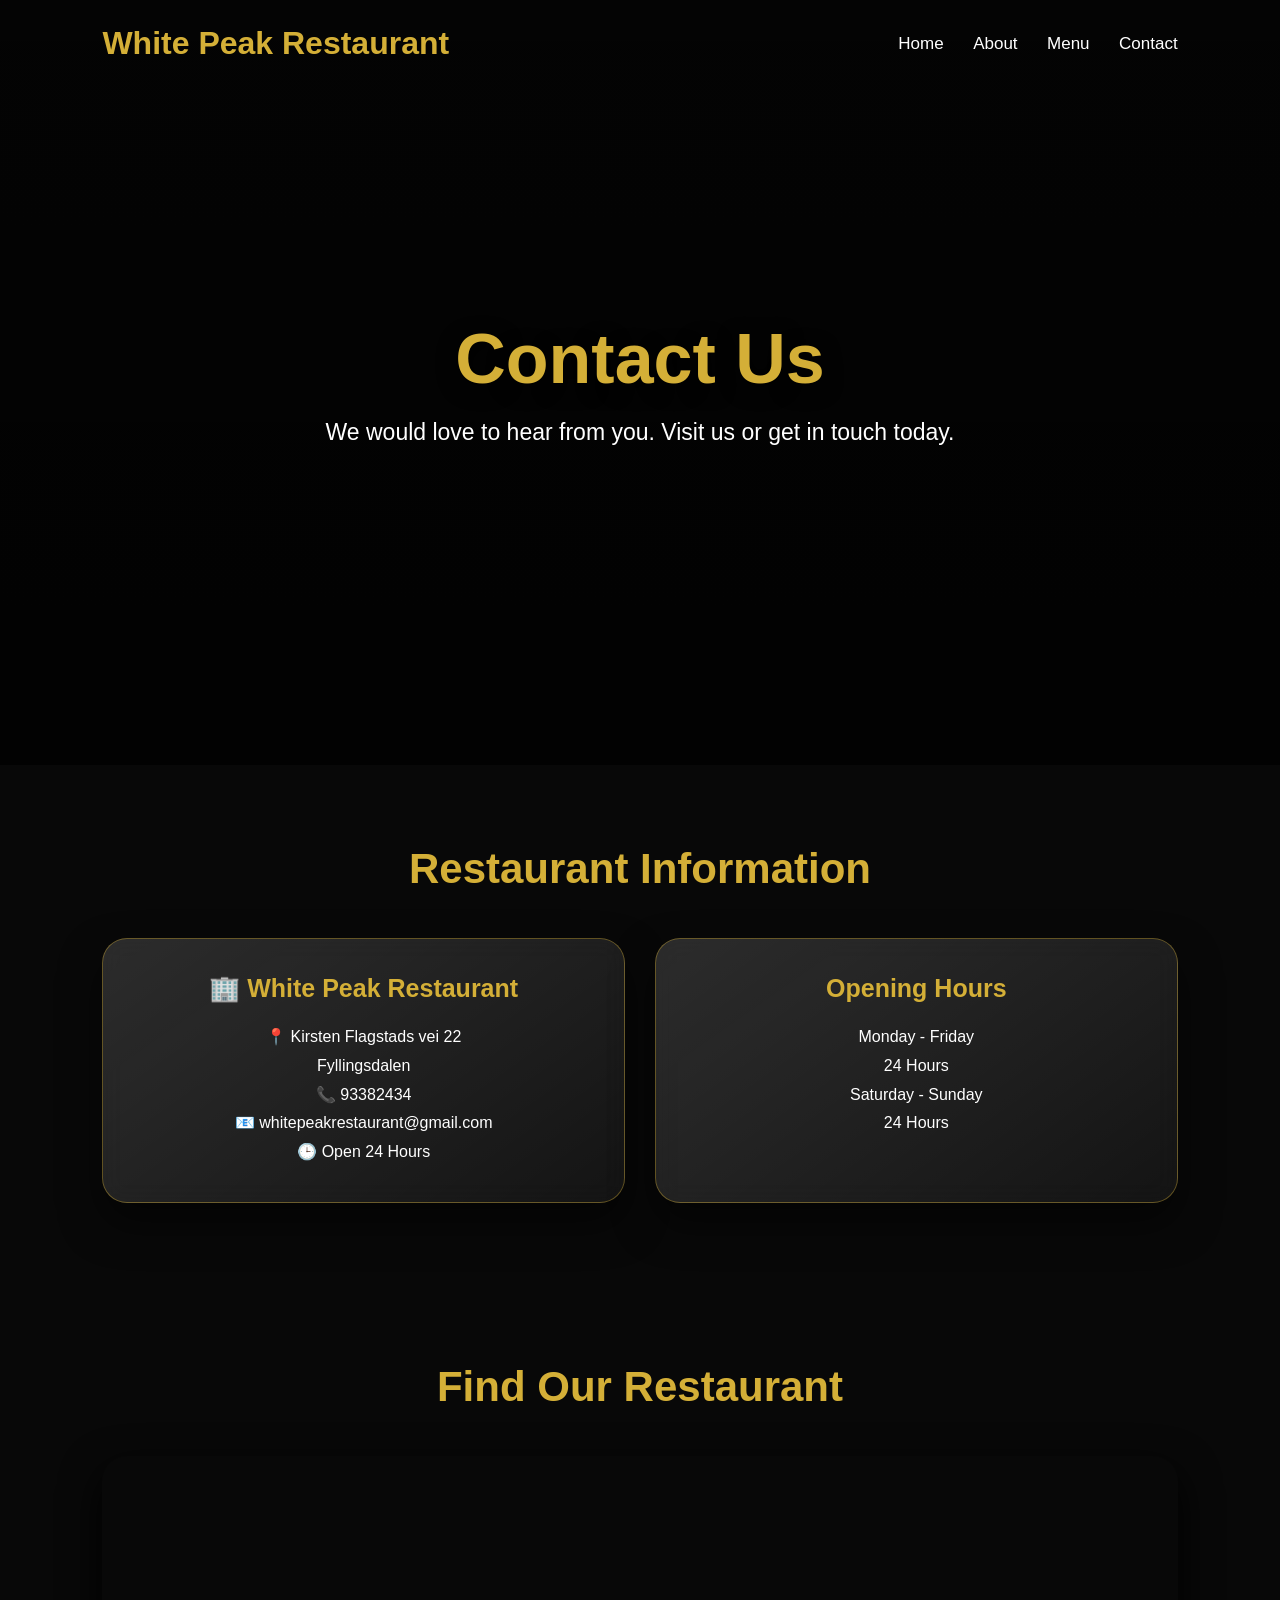
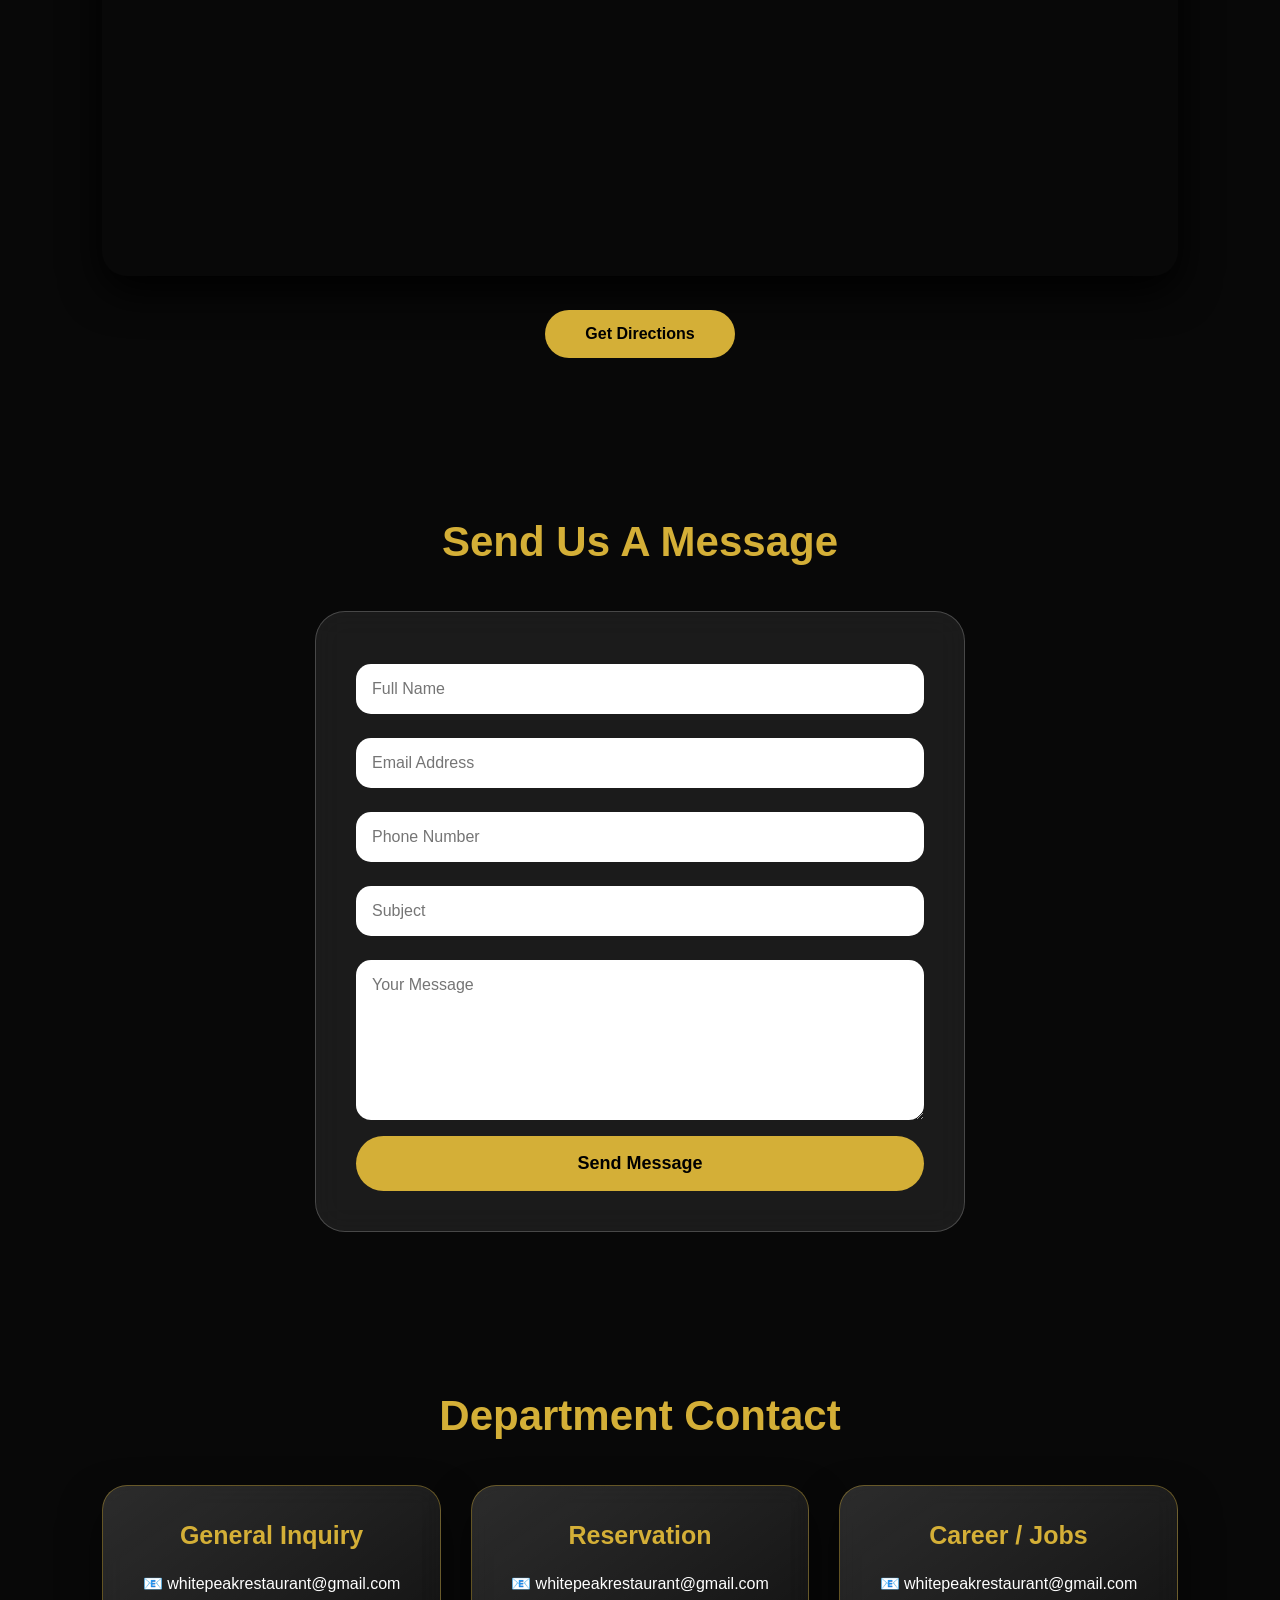
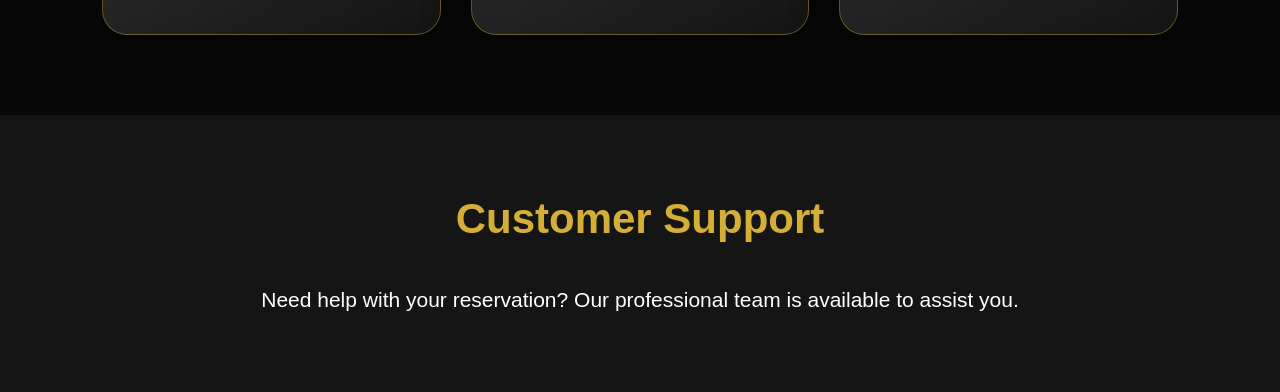
<file: contact.html>
<!DOCTYPE html>
<html lang="en">

<head>

<meta charset="UTF-8">
<meta name="viewport" content="width=device-width, initial-scale=1.0">

<title>White Peak Restaurant | Contact</title>

<link rel="stylesheet" href="contact.css">

</head>


<body>


<header>

<div class="logo">
White Peak Restaurant
</div>


<nav>

<a href="index.html">Home</a>
<a href="about.html">About</a>
<a href="menu.html">Menu</a>
<a href="contact.html">Contact</a>

</nav>

</header>




<!-- HERO SECTION -->

<section class="hero">


<div>

<h1>Contact Us</h1>

<p>
We would love to hear from you. Visit us or get in touch today.
</p>

</div>


</section>






<!-- INFORMATION -->


<section class="information">


<h2>Restaurant Information</h2>


<div class="container">



<div class="info-card">

<h3>🏢 White Peak Restaurant</h3>

<p>
📍 Kirsten Flagstads vei 22
<br>
Fyllingsdalen
</p>


<p>
📞 93382434
</p>


<p>
📧 whitepeakrestaurant@gmail.com
</p>


<p>
🕒 Open 24 Hours
</p>


</div>





<div class="info-card">


<h3>Opening Hours</h3>


<p>
Monday - Friday
<br>
24 Hours
</p>


<p>
Saturday - Sunday
<br>
24 Hours
</p>


</div>



</div>


</section>







<!-- MAP -->


<section class="location">


<h2>Find Our Restaurant</h2>


<iframe

src="https://maps.google.com/maps?q=Kirsten%20Flagstads%20vei%2022%20Fyllingsdalen&t=&z=15&ie=UTF8&iwloc=&output=embed">

</iframe>



<a href="https://www.google.com/maps/search/?api=1&query=Kirsten+Flagstads+vei+22+Fyllingsdalen">

Get Directions

</a>


</section>







<!-- CONTACT FORM -->


<section class="message">


<h2>Send Us A Message</h2>



<form action="https://formspree.io/f/xeeygoev" method="POST">



<input 
type="text"
name="Full Name"
placeholder="Full Name"
required>


<input
type="email"
name="Email"
placeholder="Email Address"
required>


<input
type="text"
name="Phone"
placeholder="Phone Number">


<input
type="text"
name="Subject"
placeholder="Subject">


<textarea
name="Message"
placeholder="Your Message"
required>
</textarea>


<button type="submit">
Send Message
</button>


</form>


</section>








<!-- DEPARTMENT -->


<section class="department">


<h2>Department Contact</h2>


<div class="container">


<div class="info-card">

<h3>General Inquiry</h3>

<p>
📧 whitepeakrestaurant@gmail.com
</p>

</div>



<div class="info-card">

<h3>Reservation</h3>

<p>
📧 whitepeakrestaurant@gmail.com
</p>

</div>




<div class="info-card">

<h3>Career / Jobs</h3>

<p>
📧 whitepeakrestaurant@gmail.com
</p>

</div>


</div>


</section>






<section class="support">


<h2>Customer Support</h2>


<p>
Need help with your reservation?
Our professional team is available to assist you.
</p>


</section>






<script src="contact.js"></script>


</body>

</html>
</file>
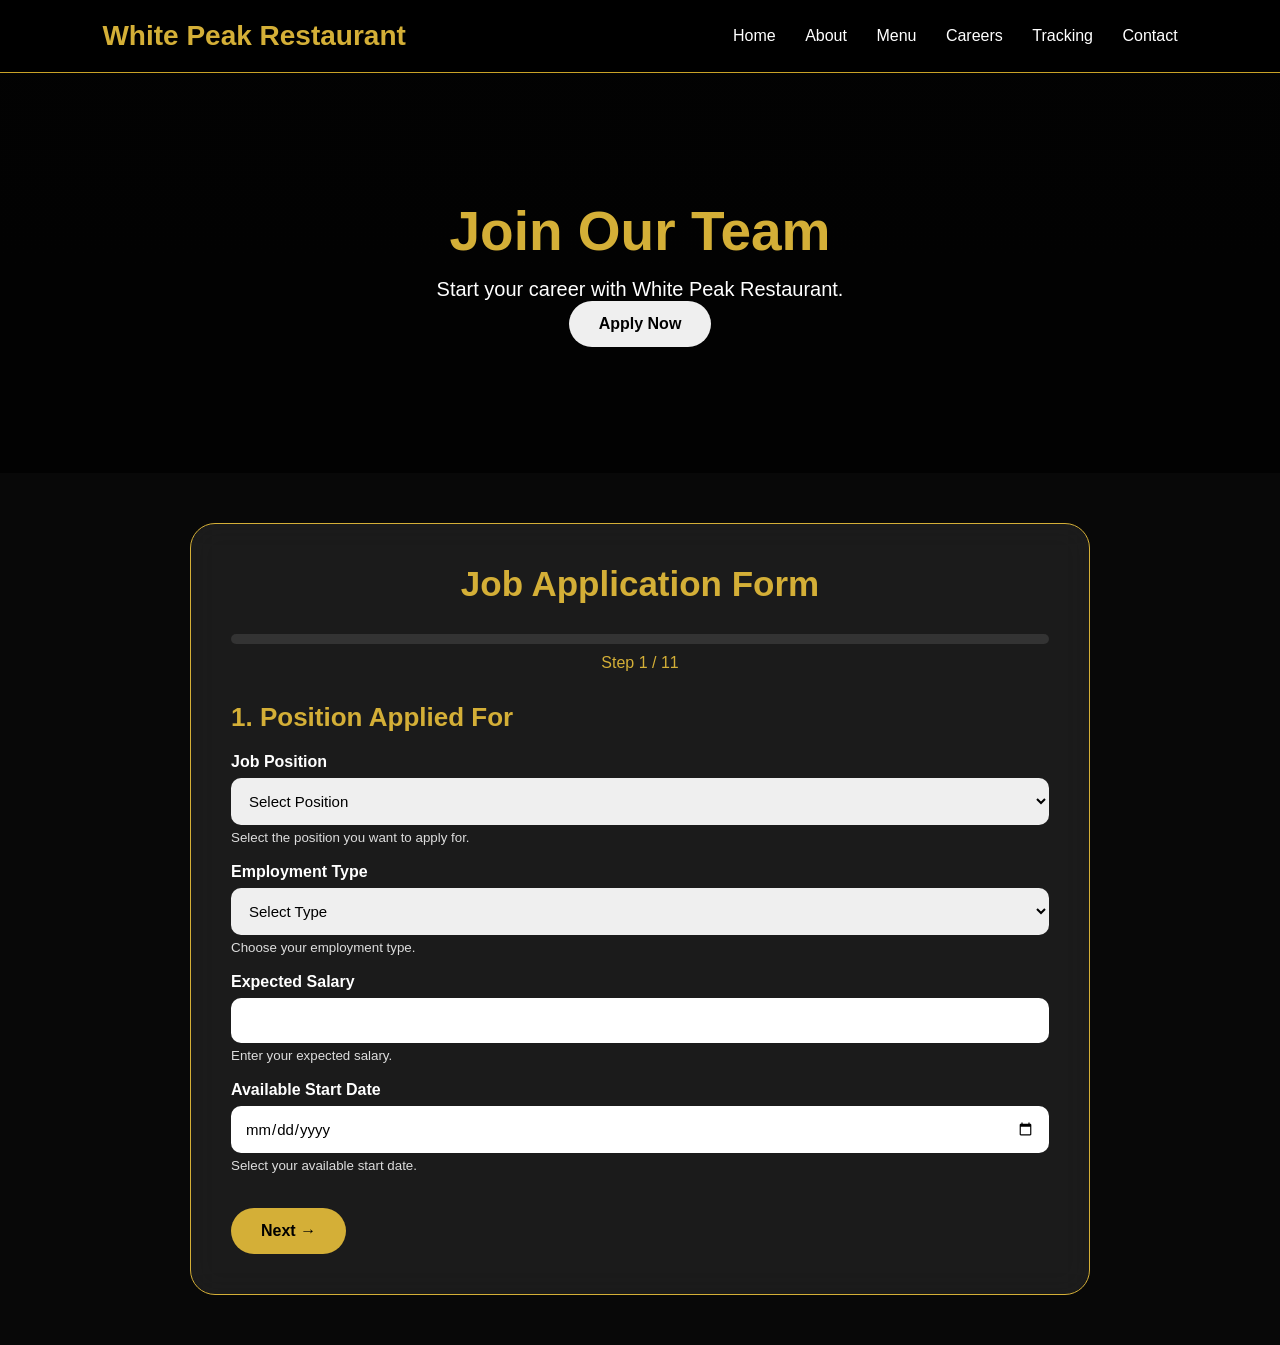
<file: jobs.html>
<!DOCTYPE html>
<html lang="en">

<head>

<meta charset="UTF-8">
<meta name="viewport" content="width=device-width, initial-scale=1.0">

<title>White Peak Restaurant Careers</title>

<link rel="stylesheet" href="jobs.css">

</head>


<body>


<header class="header">


<div class="logo">
White Peak Restaurant
</div>


<nav>

<a href="index.html">Home</a>
<a href="about.html">About</a>
<a href="menu.html">Menu</a>
<a href="jobs.html">Careers</a>
<a href="tracking.html">Tracking</a>
<a href="contact.html">Contact</a>

</nav>


</header>





<section class="job-hero">


<div class="hero-content">


<h1>
Join Our Team
</h1>


<p>
Start your career with White Peak Restaurant.
</p>


<button>
Apply Now
</button>


</div>


</section>






<section class="application">


<div class="form-card">


<h2>
Job Application Form
</h2>





<div class="progress-box">


<div class="progress-bar">

<div id="progress"></div>

</div>


<p>
Step <span id="stepNumber">1</span> / 11
</p>


</div>






<form id="jobForm"
action="https://formspree.io/f/xeeygoev"
method="POST"
enctype="multipart/form-data">





<!-- STEP 1 -->


<div class="form-step active">


<h3>
1. Position Applied For
</h3>



<label>
Job Position
</label>


<select name="job_position" required>


<option value="">
Select Position
</option>


<option>Dishwasher</option>

<option>Kitchen Helper</option>

<option>Cleaner / Sweeper</option>

<option>Busser</option>

<option>Delivery Rider</option>

<option>Waiter / Waitress</option>

<option>Order Taker</option>

<option>Cashier</option>

<option>Floor Supervisor</option>

<option>Store Keeper</option>

<option>Restaurant Manager</option>

<option>Accountant</option>

<option>Office Worker</option>


</select>


<small>
Select the position you want to apply for.
</small>





<label>
Employment Type
</label>


<select name="employment_type" required>


<option value="">
Select Type
</option>


<option>
Full-time
</option>


<option>
Part-time
</option>


<option>
Contract
</option>


</select>


<small>
Choose your employment type.
</small>





<label>
Expected Salary
</label>


<input 
type="text"
name="expected_salary"
required>


<small>
Enter your expected salary.
</small>






<label>
Available Start Date
</label>


<input
type="date"
name="start_date"
required>


<small>
Select your available start date.
</small>






<div class="buttons">


<button
type="button"
class="next-btn">

Next →

</button>


</div>


</div>






  <!-- STEP 2 -->

<div class="form-step">


<h3>
2. Personal Information
</h3>



<label>
Full Name
</label>

<input 
type="text"
name="full_name"
required>

<small>
Enter your complete name.
</small>





<label>
Father's Name
</label>

<input
type="text"
name="father_name"
required>

<small>
Enter your father's name.
</small>





<label>
Date of Birth
</label>

<input
type="date"
name="date_of_birth"
required>

<small>
Select your date of birth.
</small>





<label>
Gender
</label>

<select
name="gender"
required>

<option value="">
Select Gender
</option>

<option>
Male
</option>

<option>
Female
</option>

<option>
Other
</option>

</select>

<small>
Select your gender.
</small>





<label>
Nationality
</label>

<input
type="text"
name="nationality"
required>

<small>
Enter your nationality.
</small>





<label>
Marital Status
</label>

<select
name="marital_status"
required>

<option value="">
Select Status
</option>

<option>
Single
</option>

<option>
Married
</option>

<option>
Divorced
</option>

</select>

<small>
Select marital status.
</small>





<label>
National ID Number
</label>

<input
type="text"
name="national_id"
required>

<small>
Enter your ID number.
</small>





<label>
Phone Number
</label>

<input
type="tel"
name="phone"
required>

<small>
Enter active phone number.
</small>





<label>
Email Address
</label>

<input
type="email"
name="email"
required>

<small>
Enter active email address.
</small>





<label>
Current Address
</label>

<textarea
name="current_address"
required></textarea>

<small>
Enter your current address.
</small>





<label>
Permanent Address
</label>

<textarea
name="permanent_address"
required></textarea>

<small>
Enter your permanent address.
</small>






<div class="buttons">

<button
type="button"
class="prev-btn">

← Previous

</button>


<button
type="button"
class="next-btn">

Next →

</button>


</div>


</div>








<!-- STEP 3 -->


<div class="form-step">


<h3>
3. Emergency Contact
</h3>




<label>
Full Name
</label>

<input
type="text"
name="emergency_name">

<small>
Emergency person's full name.
</small>





<label>
Relationship
</label>

<input
type="text"
name="emergency_relationship">

<small>
Example: Father, Brother, Friend.
</small>





<label>
Phone Number
</label>

<input
type="tel"
name="emergency_phone">

<small>
Emergency contact number.
</small>





<label>
Address
</label>

<textarea
name="emergency_address"></textarea>

<small>
Emergency contact address.
</small>







<div class="buttons">

<button
type="button"
class="prev-btn">

← Previous

</button>


<button
type="button"
class="next-btn">

Next →

</button>


</div>



</div>
  <!-- STEP 4 -->


<div class="form-step">


<h3>
4. Education
</h3>




<label>
Highest Qualification
</label>


<select
name="highest_qualification"
required>


<option value="">
Select Qualification
</option>


<option>
High School
</option>


<option>
Diploma
</option>


<option>
Bachelor's Degree
</option>


<option>
Master's Degree
</option>


<option>
Other
</option>


</select>


<small>
Select your highest qualification.
</small>






<label>
School / College / University
</label>


<input
type="text"
name="institution"
required>


<small>
Enter your institute name.
</small>






<label>
Country
</label>


<input
type="text"
name="education_country"
required>


<small>
Enter education country.
</small>






<label>
Passing Year
</label>


<input
type="number"
name="passing_year"
required>


<small>
Example: 2024
</small>






<label>
Upload Education Documents
</label>


<input
type="file"
id="education_document"
name="education_document"
accept=".pdf,.jpg,.jpeg,.png">


<small>
PDF / JPG / PNG only. Maximum size 2MB.
</small>







<div class="buttons">


<button
type="button"
class="prev-btn">

← Previous

</button>



<button
type="button"
class="next-btn">

Next →

</button>


</div>



</div>
  <!-- STEP 5 -->


<div class="form-step">


<h3>
5. Work Experience
</h3>





<label>
Company Name
</label>


<input
type="text"
name="company_name">


<small>
Enter your previous company name.
</small>






<label>
Job Title
</label>


<input
type="text"
name="job_title">


<small>
Example: Waiter, Chef, Manager.
</small>






<label>
Country
</label>


<input
type="text"
name="work_country">


<small>
Enter the country where you worked.
</small>






<label>
Start Date
</label>


<input
type="date"
name="work_start_date">


<small>
Select your job start date.
</small>






<label>
End Date
</label>


<input
type="date"
name="work_end_date">


<small>
Select your job end date.
</small>






<label>
Responsibilities
</label>


<textarea
name="responsibilities"
rows="5"></textarea>


<small>
Describe your work responsibilities.
</small>






<label>
Reason for Leaving
</label>


<textarea
name="reason_for_leaving"
rows="4"></textarea>


<small>
Explain why you left your previous job.
</small>








<div class="buttons">


<button
type="button"
class="prev-btn">

← Previous

</button>




<button
type="button"
class="next-btn">

Next →

</button>



</div>


</div>
  <!-- STEP 6 -->


<div class="form-step">


<h3>
6. Skills
</h3>





<label>
English Level
</label>


<select
name="english_level"
required>


<option value="">
Select Level
</option>


<option>
Basic
</option>


<option>
Intermediate
</option>


<option>
Advanced
</option>


<option>
Fluent
</option>


</select>


<small>
Select your English level.
</small>







<label>
Other Languages
</label>


<input
type="text"
name="other_languages">


<small>
Example: Urdu, Arabic, Norwegian.
</small>







<label>
Computer Skills
</label>


<select
name="computer_skills">


<option>
Select Level
</option>


<option>
Basic
</option>


<option>
Intermediate
</option>


<option>
Advanced
</option>


</select>


<small>
Select your computer skills level.
</small>







<label>
Customer Service
</label>


<select
name="customer_service">


<option>
Select Level
</option>


<option>
Basic
</option>


<option>
Intermediate
</option>


<option>
Advanced
</option>


<option>
Expert
</option>


</select>


<small>
Customer dealing experience.
</small>







<label>
Food Safety (HACCP)
</label>


<select
name="haccp">


<option>
Select
</option>


<option>
No Knowledge
</option>


<option>
Basic Knowledge
</option>


<option>
Certified
</option>


</select>


<small>
Food safety knowledge.
</small>







<label>
Teamwork
</label>


<select
name="teamwork">


<option>
Select Level
</option>


<option>
Basic
</option>


<option>
Intermediate
</option>


<option>
Advanced
</option>


<option>
Expert
</option>


</select>


<small>
Ability to work in a team.
</small>







<label>
Communication Skills
</label>


<select
name="communication_skills">


<option>
Select Level
</option>


<option>
Basic
</option>


<option>
Intermediate
</option>


<option>
Advanced
</option>


<option>
Expert
</option>


</select>


<small>
Communication ability.
</small>








<div class="buttons">


<button
type="button"
class="prev-btn">

← Previous

</button>




<button
type="button"
class="next-btn">

Next →

</button>



</div>


</div>
  <!-- STEP 7 -->


<div class="form-step">


<h3>
7. Passport Information
</h3>






<label>
Passport Number
</label>


<input
type="text"
name="passport_number"
required>


<small>
Enter your passport number.
</small>







<label>
Expiry Date
</label>


<input
type="date"
name="passport_expiry"
required>


<small>
Select passport expiry date.
</small>







<label>
Upload Passport Document
</label>


<input
type="file"
id="passport_document"
name="passport_document"
accept=".pdf,.jpg,.jpeg,.png">


<small>
Upload passport PDF or picture. Maximum size 2MB.
</small>








<div class="buttons">


<button
type="button"
class="prev-btn">

← Previous

</button>





<button
type="button"
class="next-btn">

Next →

</button>



</div>


</div>
  <!-- STEP 8 -->


<div class="form-step">


<h3>
8. Availability
</h3>






<label>
Can work weekends?
</label>


<select
name="work_weekends"
required>


<option value="">
Select
</option>


<option>
Yes
</option>


<option>
No
</option>


</select>


<small>
Are you available on weekends?
</small>







<label>
Can work night shifts?
</label>


<select
name="night_shifts"
required>


<option value="">
Select
</option>


<option>
Yes
</option>


<option>
No
</option>


</select>


<small>
Are you comfortable with night shifts?
</small>







<label>
Can work overtime?
</label>


<select
name="overtime"
required>


<option value="">
Select
</option>


<option>
Yes
</option>


<option>
No
</option>


</select>


<small>
Are you available for extra working hours?
</small>







<label>
Can relocate?
</label>


<select
name="relocate"
required>


<option value="">
Select
</option>


<option>
Yes
</option>


<option>
No
</option>


</select>


<small>
Are you willing to move for this job?
</small>







<label>
Have a valid passport?
</label>


<select
name="valid_passport"
required>


<option value="">
Select
</option>


<option>
Yes
</option>


<option>
No
</option>


</select>


<small>
Do you have a valid passport?
</small>







<label>
Have a work permit / visa?
</label>


<select
name="work_permit"
required>


<option value="">
Select
</option>


<option>
Yes
</option>


<option>
No
</option>


</select>


<small>
Do you have a work permit or visa?
</small>








<div class="buttons">


<button
type="button"
class="prev-btn">

← Previous

</button>





<button
type="button"
class="next-btn">

Next →

</button>



</div>


</div>
  <!-- STEP 9 -->


<div class="form-step">


<h3>
9. References
</h3>






<label>
Reference Name
</label>


<input
type="text"
name="reference_name">


<small>
Enter reference person's name.
</small>







<label>
Company
</label>


<input
type="text"
name="reference_company">


<small>
Enter reference company name.
</small>







<label>
Position
</label>


<input
type="text"
name="reference_position">


<small>
Enter reference person's position.
</small>







<label>
Phone Number
</label>


<input
type="tel"
name="reference_phone">


<small>
Enter reference phone number.
</small>







<label>
Email
</label>


<input
type="email"
name="reference_email">


<small>
Enter reference email address.
</small>









<div class="buttons">


<button
type="button"
class="prev-btn">

← Previous

</button>





<button
type="button"
class="next-btn">

Next →

</button>



</div>


</div>
  <!-- STEP 10 -->


<div class="form-step">


<h3>
10. Documents Upload
</h3>






<label>
CV / Resume
</label>


<input
type="file"
id="cv_resume"
name="cv_resume"
accept=".pdf,.jpg,.jpeg,.png">


<small>
Upload your CV or Resume. PDF/JPG/PNG only. Maximum size 2MB.
</small>








<label>
Passport Size Photo
</label>


<input
type="file"
id="passport_photo"
name="passport_photo"
accept=".jpg,.jpeg,.png"
required>


<small>
Upload passport size photo. Maximum size 2MB.
</small>








<label>
Experience Certificate
</label>


<input
type="file"
id="experience_certificate"
name="experience_certificate"
accept=".pdf,.jpg,.jpeg,.png">


<small>
Upload experience certificate if available. Maximum size 2MB.
</small>









<div class="buttons">


<button
type="button"
class="prev-btn">

← Previous

</button>





<button
type="button"
class="next-btn">

Next →

</button>



</div>


</div>
  <!-- STEP 11 -->


<div class="form-step">


<h3>
11. Declaration
</h3>





<p class="declaration-text">

"I declare that all the information provided in this application is true and correct. I understand that any false information may result in rejection of my application or termination of employment."

</p>





<label class="checkbox-label">


<input
type="checkbox"
name="declaration"
required>


I agree that the information provided is correct.


</label>







<div class="buttons">


<button
type="button"
class="prev-btn">

← Previous

</button>





<button
type="submit"
class="submit-btn">

Submit Application

</button>



</div>



</div>
</form>


</div>


</section>





<script src="jobs.js"></script>


</body>

</html>
</file>
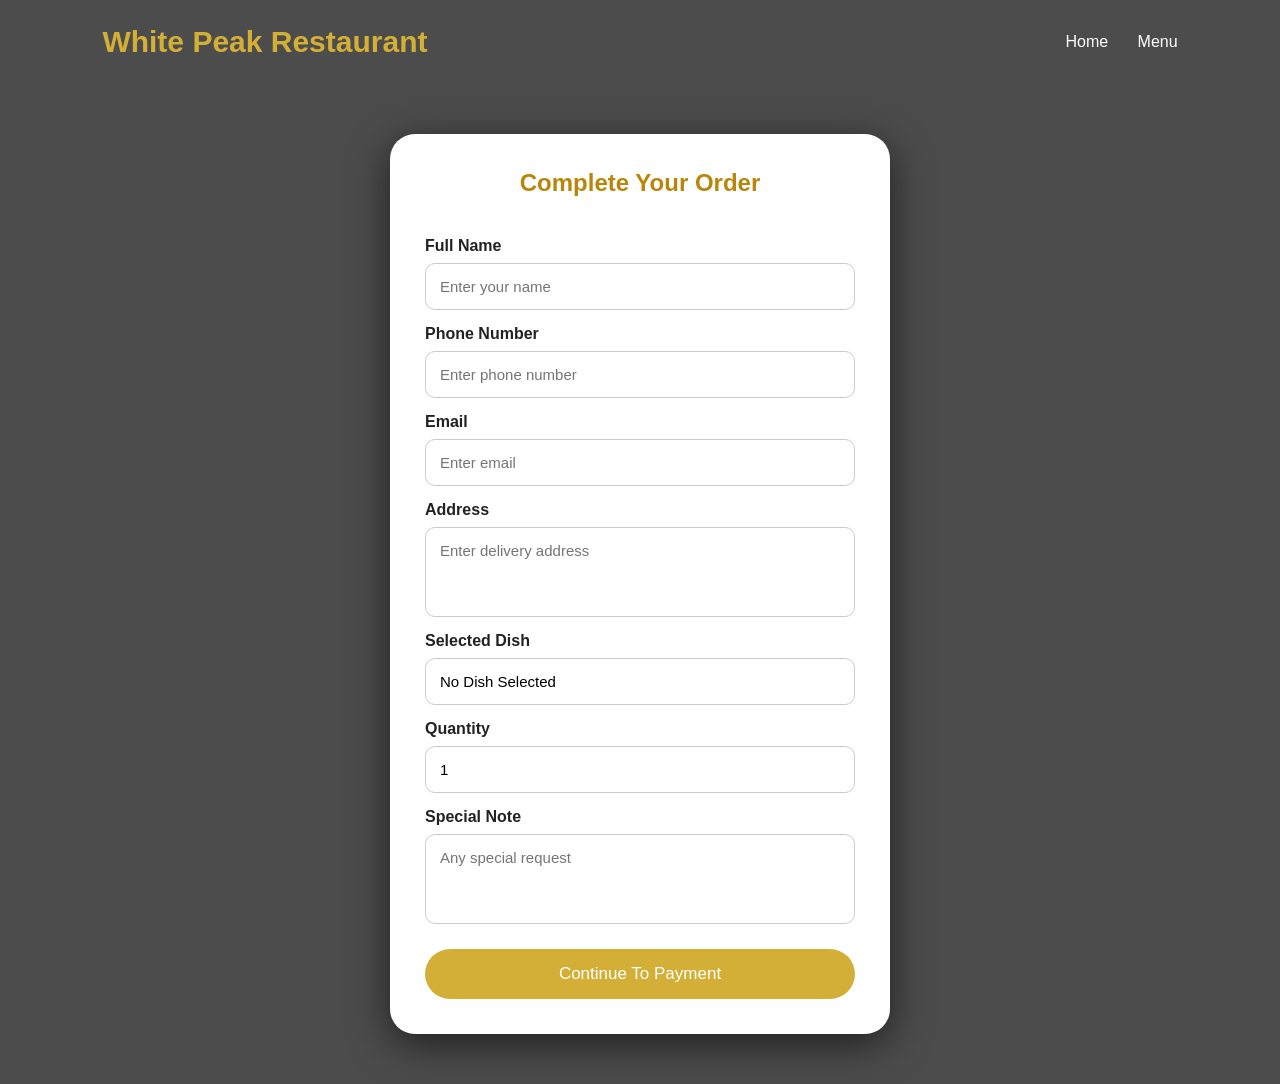
<file: order.html>
<!DOCTYPE html>
<html lang="en">

<head>

<meta charset="UTF-8">
<meta name="viewport" content="width=device-width, initial-scale=1.0">

<title>White Peak Restaurant | Order</title>

<link rel="stylesheet" href="order.css">

</head>


<body>


<header>

<div class="logo">
White Peak Restaurant
</div>


<nav>

<a href="index.html">Home</a>
<a href="menu.html">Menu</a>

</nav>

</header>





<section class="order-section">


<div class="order-box">


<h1>Complete Your Order</h1>



<form>


<label>Full Name</label>

<input type="text" placeholder="Enter your name" required>




<label>Phone Number</label>

<input type="number" placeholder="Enter phone number" required>




<label>Email</label>

<input type="email" placeholder="Enter email">




<label>Address</label>

<textarea placeholder="Enter delivery address"></textarea>




<label>Selected Dish</label>

<input type="text" id="dishName" readonly>




<label>Quantity</label>

<input type="number" value="1" min="1">




<label>Special Note</label>

<textarea placeholder="Any special request"></textarea>




<button type="button" onclick="goPayment()">

Continue To Payment

</button>



</form>


</div>


</section>




<script>


// Get Selected Dish


let dish = localStorage.getItem("selectedDish");


document.getElementById("dishName").value = dish || "No Dish Selected";




function goPayment(){


window.location.href="payment.html";


}


</script>



</body>

</html>
</file>
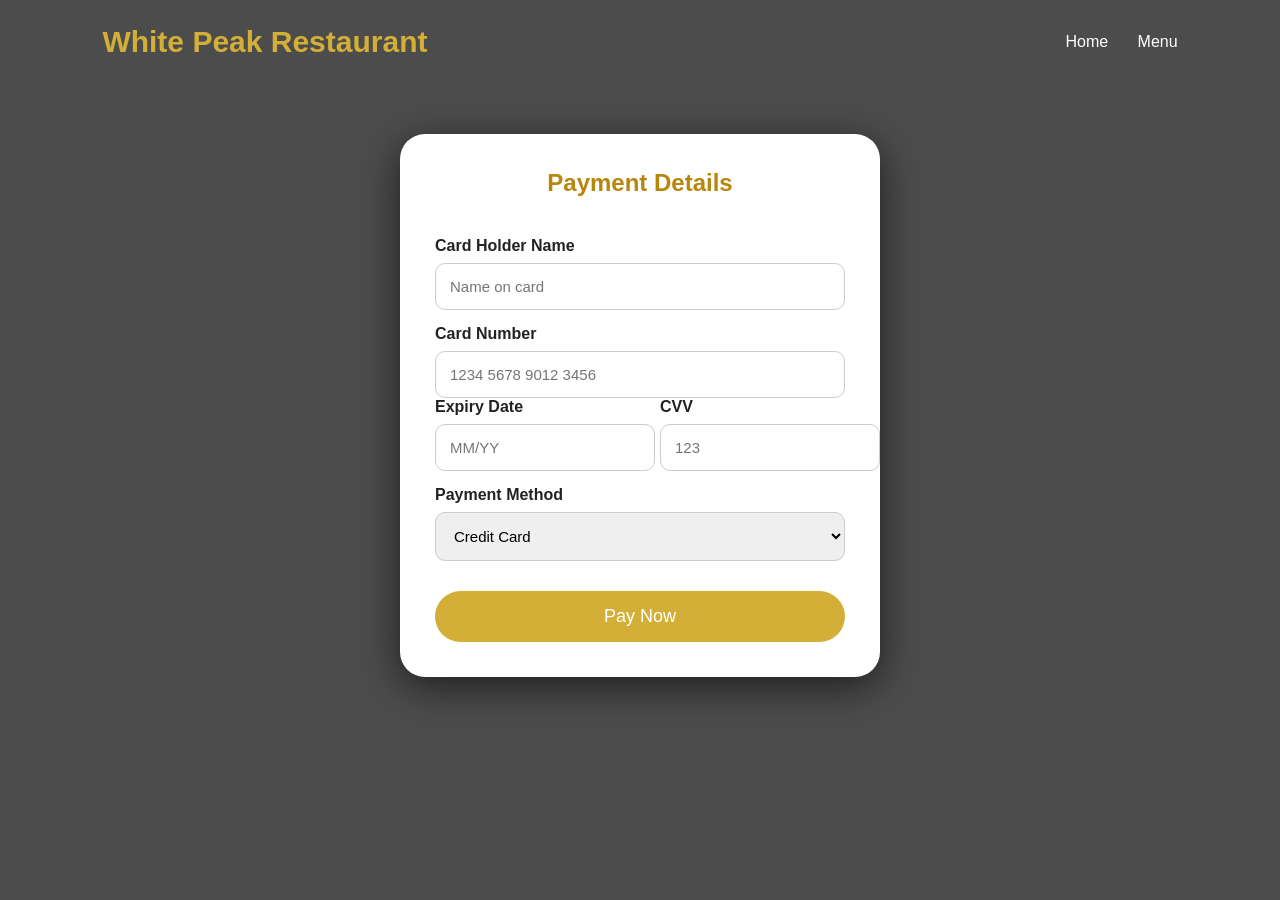
<file: payment.html>
<!DOCTYPE html>
<html lang="en">

<head>

<meta charset="UTF-8">
<meta name="viewport" content="width=device-width, initial-scale=1.0">

<title>White Peak Restaurant | Payment</title>

<link rel="stylesheet" href="payment.css">

</head>


<body>


<header>

<div class="logo">
White Peak Restaurant
</div>


<nav>

<a href="index.html">Home</a>
<a href="menu.html">Menu</a>

</nav>

</header>





<section class="payment-section">


<div class="payment-box">


<h1>Payment Details</h1>


<form>



<label>Card Holder Name</label>

<input type="text" placeholder="Name on card" required>




<label>Card Number</label>

<input type="number" placeholder="1234 5678 9012 3456" required>




<div class="row">


<div>

<label>Expiry Date</label>

<input type="text" placeholder="MM/YY">

</div>



<div>

<label>CVV</label>

<input type="number" placeholder="123">

</div>


</div>




<label>Payment Method</label>


<select>

<option>Credit Card</option>

<option>Debit Card</option>

<option>Master Card</option>

<option>Visa</option>

</select>




<button onclick="payNow()" type="button">

Pay Now

</button>



</form>


</div>


</section>




<script>


function payNow(){


alert("Payment Successful! Your order has been confirmed.");


window.location.href="success.html";


}


</script>




</body>

</html>
</file>
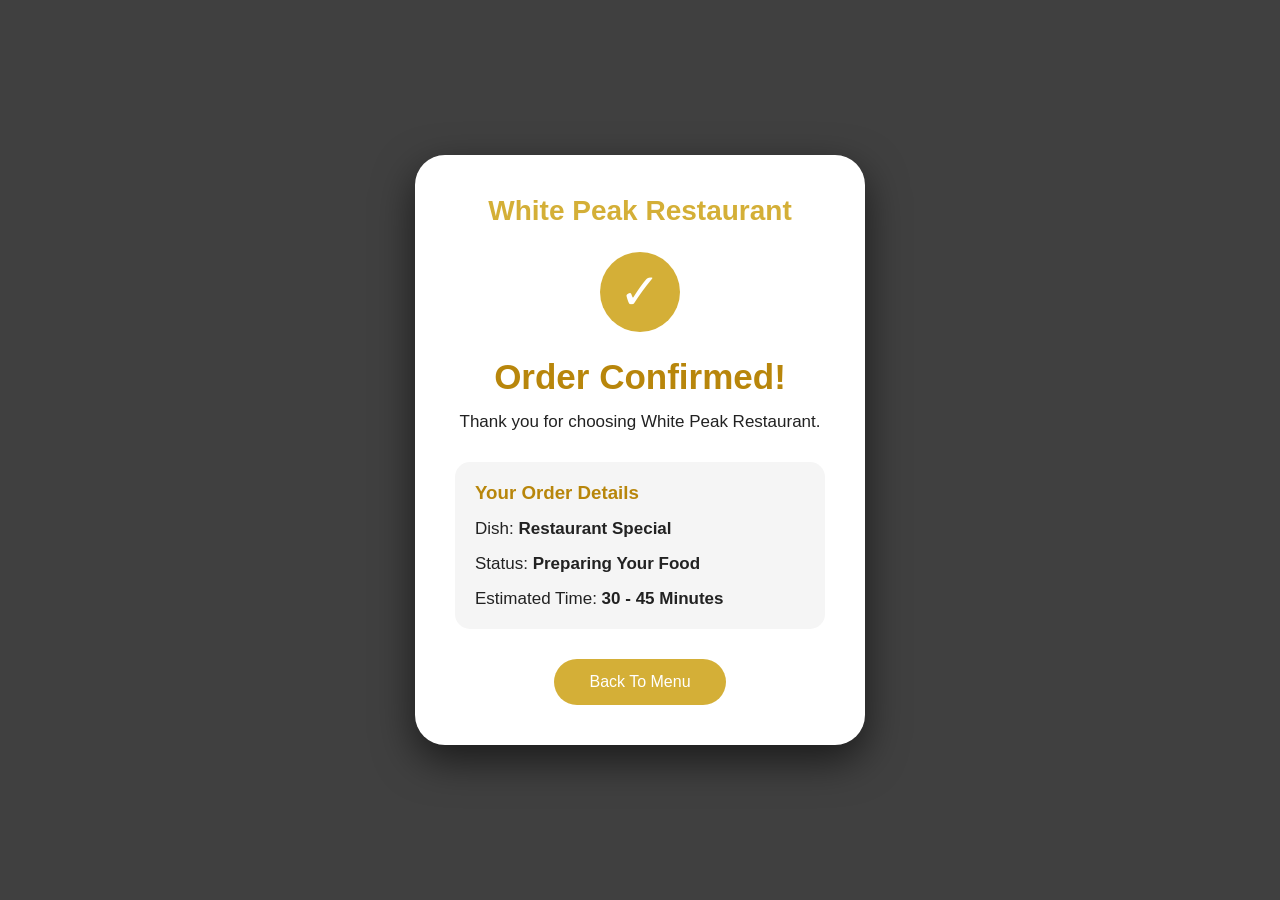
<file: success.html>
<!DOCTYPE html>
<html lang="en">

<head>

<meta charset="UTF-8">
<meta name="viewport" content="width=device-width, initial-scale=1.0">

<title>White Peak Restaurant | Order Confirmed</title>

<link rel="stylesheet" href="success.css">

</head>


<body>


<div class="success-box">


<div class="logo">
White Peak Restaurant
</div>


<div class="check">
✓
</div>


<h1>
Order Confirmed!
</h1>


<p>
Thank you for choosing White Peak Restaurant.
</p>


<div class="order-info">


<h3>Your Order Details</h3>


<p>
Dish:
<span id="dish"></span>
</p>


<p>
Status:
<span>Preparing Your Food</span>
</p>


<p>
Estimated Time:
<span>30 - 45 Minutes</span>
</p>


</div>



<a href="menu.html">
Back To Menu
</a>


</div>





<script>


let selectedDish = localStorage.getItem("selectedDish");


document.getElementById("dish").innerHTML =
selectedDish || "Restaurant Special";



</script>


</body>

</html>
</file>
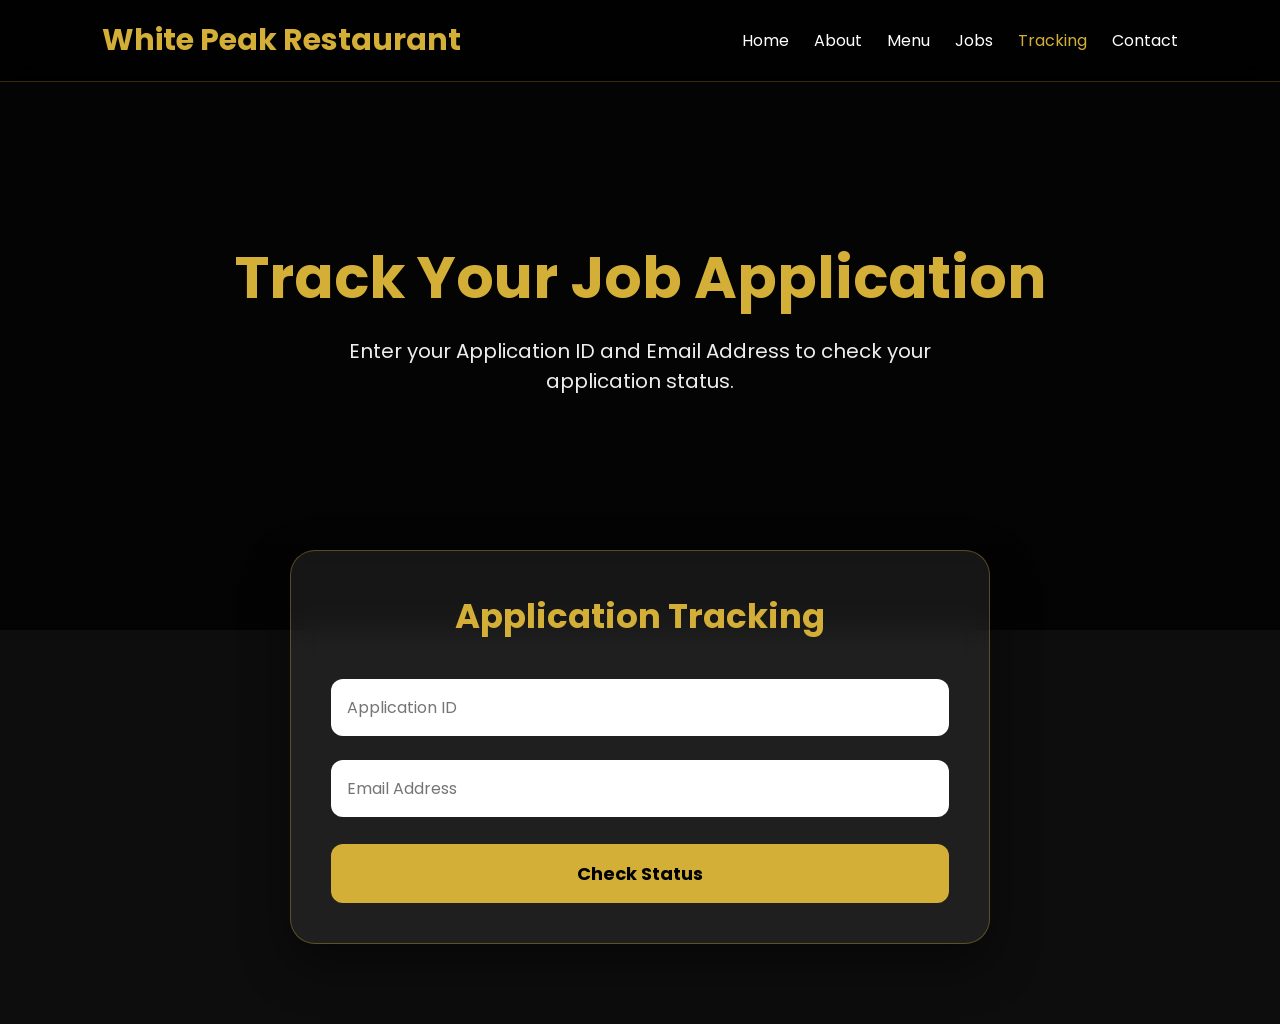
<file: tracking.html>
<!DOCTYPE html>
<html lang="en">

<head>

<meta charset="UTF-8">
<meta name="viewport" content="width=device-width, initial-scale=1.0">

<title>Application Tracking | White Peak Restaurant</title>

<link rel="stylesheet" href="tracking.css">

<link href="https://fonts.googleapis.com/css2?family=Poppins:wght@300;400;500;600;700&display=swap" rel="stylesheet">

</head>

<body>

<!-- HEADER -->

<header>

<div class="logo">
White Peak Restaurant
</div>

<nav>

<a href="index.html">Home</a>
<a href="about.html">About</a>
<a href="menu.html">Menu</a>
<a href="jobs.html">Jobs</a>
<a href="tracking.html" class="active">Tracking</a>
<a href="contact.html">Contact</a>

</nav>

</header>

<!-- HERO -->

<section class="hero">

<div class="hero-content">

<h1>Track Your Job Application</h1>

<p>
Enter your Application ID and Email Address to check your application status.
</p>

</div>

</section>

<!-- SEARCH -->

<section class="search-section">

<div class="search-card">

<h2>Application Tracking</h2>

<input
type="text"
id="applicationID"
placeholder="Application ID">

<input
type="email"
id="email"
placeholder="Email Address">

<button onclick="checkStatus()">

Check Status

</button>

</div>

</section>

<!-- RESULT -->

<section id="result" class="result">

<div class="tracking-card">

<h2 id="name"></h2>

<p>
<strong>Application ID:</strong>
<span id="appID"></span>
</p>

<p>
<strong>Email:</strong>
<span id="showEmail"></span>
</p>

<p>
<strong>Applied Position:</strong>
<span id="position"></span>
</p>

<p>
<strong>Date Applied:</strong>
<span id="date"></span>
</p>

<h3>Application Status</h3>

<div class="progress">

<div class="step">
Submitted
</div>

<div class="step">
Applied
</div>

<div class="step">
Under Review
</div>

<div class="step">
In Progress
</div>

<div class="step">
Shortlisted
</div>

<div class="step">
Interview
</div>

<div class="step">
Offer
</div>

<div class="step">
Completed
</div>

</div>

<div class="message-box">

<h3>Message From HR</h3>

<p id="adminMessage"></p>

</div>

<div class="document-box">
<div class="rejected"></div>
<h3>Documents</h3>

<a
id="documentLink"
target="_blank">

View Document

</a>

</div>

</div>

</section>

<script src="tracking.js"></script>

</body>

  </html>
</file>
<file: contact.css>
*{
margin:0;
padding:0;
box-sizing:border-box;
font-family:'Poppins',Arial,sans-serif;
}


body{

background:#080808;
color:white;

}



/* HEADER */

header{

position:absolute;
top:0;
left:0;

width:100%;

padding:25px 8%;

display:flex;
justify-content:space-between;
align-items:center;

z-index:10;

}



.logo{

font-size:32px;
font-weight:bold;
color:#d4af37;

}



nav a{

color:white;
text-decoration:none;

margin-left:25px;

font-size:17px;

transition:.3s;

}



nav a:hover{

color:#d4af37;

}






/* HERO */


.hero{

height:85vh;


background:

linear-gradient(
rgba(0,0,0,.55),
rgba(0,0,0,.8)
),

url("https://images.unsplash.com/photo-1414235077428-338989a2e8c0");


background-size:cover;

background-position:center;


display:flex;

justify-content:center;

align-items:center;

text-align:center;

}



.hero h1{

font-size:70px;

color:#d4af37;

text-shadow:0 5px 20px black;

}



.hero p{

font-size:23px;

margin-top:20px;

}





/* SECTIONS */


.information,
.location,
.message,
.department,
.support{


padding:80px 8%;

text-align:center;


}



h2{

font-size:42px;

color:#d4af37;

margin-bottom:45px;

}







/* CARDS */


.container{


display:grid;

grid-template-columns:
repeat(auto-fit,minmax(280px,1fr));


gap:30px;


}



.info-card{


background:

linear-gradient(
145deg,
rgba(255,255,255,.15),
rgba(255,255,255,.05)
);


border:1px solid rgba(212,175,55,.4);


backdrop-filter:blur(12px);


padding:35px;


border-radius:25px;


box-shadow:

0 20px 40px rgba(0,0,0,.5);


transition:.4s;


}



.info-card:hover{


transform:translateY(-12px);


border-color:#d4af37;


}




.info-card h3{


color:#d4af37;

font-size:25px;

margin-bottom:20px;


}



.info-card p{

line-height:1.8;

}







/* MAP */


.location iframe{


width:100%;

height:420px;


border:0;


border-radius:25px;


box-shadow:0 15px 40px black;


}



.location a{


display:inline-block;


margin-top:30px;


background:#d4af37;


color:black;


padding:15px 40px;


border-radius:40px;


text-decoration:none;


font-weight:bold;


transition:.3s;


}



.location a:hover{


background:white;


}







/* FORM */


.message form{


max-width:650px;

margin:auto;


background:rgba(255,255,255,.08);


padding:40px;


border-radius:30px;


backdrop-filter:blur(15px);


border:1px solid rgba(255,255,255,.2);


}



.message input,
.message textarea{


width:100%;


padding:16px;


margin:12px 0;


border:none;


border-radius:15px;


font-size:16px;


}



.message textarea{


height:160px;


}



.message button{


width:100%;


padding:17px;


border:none;


border-radius:40px;


background:#d4af37;


font-size:18px;


font-weight:bold;


cursor:pointer;


transition:.3s;


}



.message button:hover{


background:white;


transform:scale(1.04);


}







/* SUPPORT */


.support{


background:#151515;


}



.support p{


font-size:21px;


}







@media(max-width:768px){


header{


flex-direction:column;


}


nav{


margin-top:15px;


}


.hero h1{


font-size:42px;


}


h2{


font-size:32px;


}


}
</file>
<file: jobs.css>
*{
margin:0;
padding:0;
box-sizing:border-box;
font-family:Arial, sans-serif;
}


body{

background:#080808;
color:white;

}



/* HEADER */


.header{

display:flex;
justify-content:space-between;
align-items:center;
padding:20px 8%;

background:#000;

border-bottom:1px solid #c9a227;

}



.logo{

font-size:28px;
font-weight:bold;
color:#d4af37;

}



.header nav a{

color:white;
text-decoration:none;
margin-left:25px;

}



.header nav a:hover{

color:#d4af37;

}





/* HERO */


.job-hero{

height:400px;

background:

linear-gradient(
rgba(0,0,0,.7),
rgba(0,0,0,.8)
),

url("https://images.unsplash.com/photo-1517248135467-4c7edcad34c4");

background-size:cover;

background-position:center;

display:flex;

align-items:center;

justify-content:center;

text-align:center;

}



.hero-content h1{

font-size:55px;

color:#d4af37;

}



.hero-content p{

font-size:20px;

margin-top:15px;

}





/* FORM AREA */


.application{

padding:50px 20px;

}




.form-card{

max-width:900px;

margin:auto;

background:rgba(255,255,255,.08);

padding:40px;

border-radius:25px;

border:1px solid #d4af37;

backdrop-filter:blur(15px);

}




.form-card h2{

text-align:center;

font-size:35px;

color:#d4af37;

margin-bottom:30px;

}





/* PROGRESS */


.progress-box{

margin-bottom:30px;

}



.progress-bar{

height:10px;

background:#333;

border-radius:20px;

overflow:hidden;

}



#progress{

height:100%;

width:0%;

background:#22c55e;

transition:.5s;

}



.progress-box p{

text-align:center;

margin-top:10px;

color:#d4af37;

}






/* STEPS */


.form-step{

display:none;

}



.form-step.active{

display:block;

animation:slide .4s;

}



@keyframes slide{

from{

opacity:0;
transform:translateX(30px);

}

to{

opacity:1;
transform:translateX(0);

}

}






h3{

color:#d4af37;

font-size:26px;

margin-bottom:20px;

}




label{

display:block;

margin-top:18px;

margin-bottom:7px;

font-weight:bold;

}




input,
select,
textarea{


width:100%;

padding:14px;

border-radius:10px;

border:none;

outline:none;

font-size:15px;

}



textarea{

min-height:100px;

}





small{

display:block;

color:#ddd;

margin-top:5px;

}






/* BUTTONS */


.buttons{

display:flex;

justify-content:space-between;

margin-top:35px;

}



button{

padding:14px 30px;

border:none;

border-radius:30px;

cursor:pointer;

font-weight:bold;

font-size:16px;

}



.next-btn,
.submit-btn{

background:#d4af37;

color:black;

}



.prev-btn{

background:#333;

color:white;

}



button:hover{

transform:scale(1.05);

}





.declaration-text{

line-height:1.8;

margin-bottom:20px;

}




.checkbox-label{

display:flex;

gap:10px;

align-items:center;

}



.checkbox-label input{

width:auto;

}





@media(max-width:700px){


.header{

flex-direction:column;

}


.header nav{

margin-top:15px;

}



.hero-content h1{

font-size:35px;

}



.form-card{

padding:20px;

}


.buttons{

flex-direction:column;

gap:15px;

}


button{

width:100%;

}


}
</file>
<file: order.css>
*{

margin:0;
padding:0;
box-sizing:border-box;
font-family:Arial, sans-serif;

}


body{

background:

linear-gradient(
rgba(0,0,0,.7),
rgba(0,0,0,.7)
),

url("https://images.unsplash.com/photo-1517248135467-4c7edcad34c4");


background-size:cover;
background-position:center;

min-height:100vh;

color:white;

}




/* HEADER */


header{

padding:25px 8%;

display:flex;

justify-content:space-between;

align-items:center;

}



.logo{

font-size:30px;

font-weight:bold;

color:#d4af37;

}



nav a{

color:white;

text-decoration:none;

margin-left:25px;

}



nav a:hover{

color:#d4af37;

}




/* ORDER BOX */


.order-section{

display:flex;

justify-content:center;

padding:50px 20px;

}




.order-box{

background:white;

color:#222;

width:500px;

padding:35px;

border-radius:25px;

box-shadow:0 10px 40px rgba(0,0,0,.6);

}



.order-box h1{

text-align:center;

color:#b8860b;

margin-bottom:25px;

}




form{

display:flex;

flex-direction:column;

}



label{

margin-top:15px;

font-weight:bold;

}



input,
textarea{

margin-top:8px;

padding:14px;

border-radius:10px;

border:1px solid #ccc;

font-size:15px;

}



textarea{

height:90px;

resize:none;

}




button{

margin-top:25px;

padding:15px;

border:none;

border-radius:30px;

background:#d4af37;

color:white;

font-size:17px;

cursor:pointer;

}



button:hover{

background:#111;

}





@media(max-width:600px){


.order-box{

width:100%;

}


header{

flex-direction:column;

}


nav{

margin-top:15px;

}


}
</file>
<file: payment.css>
*{

margin:0;
padding:0;
box-sizing:border-box;
font-family:Arial,sans-serif;

}


body{

min-height:100vh;

background:

linear-gradient(
rgba(0,0,0,.7),
rgba(0,0,0,.7)
),

url("https://images.unsplash.com/photo-1517248135467-4c7edcad34c4");


background-size:cover;
background-position:center;

color:white;

}




/* HEADER */


header{

padding:25px 8%;

display:flex;

justify-content:space-between;

align-items:center;

}



.logo{

font-size:30px;

font-weight:bold;

color:#d4af37;

}



nav a{

color:white;

text-decoration:none;

margin-left:25px;

}



nav a:hover{

color:#d4af37;

}





/* PAYMENT BOX */


.payment-section{

display:flex;

justify-content:center;

padding:50px 20px;

}



.payment-box{

background:white;

color:#222;

width:480px;

padding:35px;

border-radius:25px;

box-shadow:0 10px 40px rgba(0,0,0,.6);

}



.payment-box h1{

text-align:center;

color:#b8860b;

margin-bottom:25px;

}




form{

display:flex;

flex-direction:column;

}



label{

margin-top:15px;

font-weight:bold;

}



input,
select{

padding:14px;

margin-top:8px;

border-radius:10px;

border:1px solid #ccc;

font-size:15px;

}



.row{

display:flex;

gap:20px;

}



.row div{

width:50%;

}




button{

margin-top:30px;

padding:15px;

border:none;

border-radius:30px;

background:#d4af37;

color:white;

font-size:18px;

cursor:pointer;

}



button:hover{

background:#111;

}





@media(max-width:600px){


header{

flex-direction:column;

}


nav{

margin-top:15px;

}


.payment-box{

width:100%;

}


.row{

flex-direction:column;

}


.row div{

width:100%;

}


}
</file>
<file: success.css>
*{

margin:0;
padding:0;
box-sizing:border-box;
font-family:Arial,sans-serif;

}


body{

min-height:100vh;

display:flex;

justify-content:center;

align-items:center;


background:

linear-gradient(
rgba(0,0,0,.75),
rgba(0,0,0,.75)
),

url("https://images.unsplash.com/photo-1517248135467-4c7edcad34c4");


background-size:cover;
background-position:center;

color:white;

}




.success-box{

background:white;

color:#222;

width:450px;

padding:40px;

border-radius:30px;

text-align:center;

box-shadow:0 15px 40px rgba(0,0,0,.6);

}




.logo{

font-size:28px;

font-weight:bold;

color:#d4af37;

margin-bottom:25px;

}





.check{

width:80px;

height:80px;

background:#d4af37;

color:white;

border-radius:50%;

font-size:50px;

display:flex;

justify-content:center;

align-items:center;

margin:auto;

}





h1{

margin-top:25px;

color:#b8860b;

font-size:35px;

}



p{

margin-top:15px;

font-size:17px;

}




.order-info{

margin-top:30px;

background:#f5f5f5;

padding:20px;

border-radius:15px;

text-align:left;

}



.order-info h3{

color:#b8860b;

margin-bottom:15px;

}



.order-info span{

font-weight:bold;

}




a{

display:inline-block;

margin-top:30px;

padding:14px 35px;

border-radius:30px;

background:#d4af37;

color:white;

text-decoration:none;

}



a:hover{

background:#111;

}





@media(max-width:600px){

.success-box{

width:90%;

}

}
</file>
<file: tracking.css>
/* ==================================================
   WHITE PEAK RESTAURANT
   APPLICATION TRACKING SYSTEM
   PART 1
================================================== */

*{
    margin:0;
    padding:0;
    box-sizing:border-box;
    font-family:'Poppins',sans-serif;
}

html{
    scroll-behavior:smooth;
}

body{
    background:#0d0d0d;
    color:#fff;
}

/* HEADER */

header{

    position:fixed;

    top:0;
    left:0;

    width:100%;

    display:flex;

    justify-content:space-between;

    align-items:center;

    padding:18px 8%;

    background:rgba(0,0,0,.75);

    backdrop-filter:blur(15px);

    z-index:999;

    border-bottom:1px solid rgba(212,175,55,.25);

}

.logo{

    font-size:30px;

    font-weight:700;

    color:#d4af37;

}

nav{

    display:flex;

    gap:25px;

}

nav a{

    color:#fff;

    text-decoration:none;

    font-size:16px;

    transition:.3s;

}

nav a:hover,
nav a.active{

    color:#d4af37;

}

/* HERO */

.hero{

    width:100%;

    height:70vh;

    background:
    linear-gradient(rgba(0,0,0,.65),rgba(0,0,0,.75)),
    url("https://images.unsplash.com/photo-1517248135467-4c7edcad34c4?auto=format&fit=crop&w=1600&q=80");

    background-size:cover;

    background-position:center;

    display:flex;

    justify-content:center;

    align-items:center;

    text-align:center;

    padding:20px;

}

.hero-content h1{

    font-size:58px;

    color:#d4af37;

    margin-bottom:15px;

}

.hero-content p{

    max-width:700px;

    font-size:20px;

    color:#eee;

    margin:auto;

}

/* SEARCH CARD */

.search-section{

    margin-top:-80px;

    padding:0 20px 80px;

}

.search-card{

    max-width:700px;

    margin:auto;

    background:rgba(255,255,255,.08);

    backdrop-filter:blur(15px);

    border:1px solid rgba(212,175,55,.35);

    border-radius:25px;

    padding:40px;

    box-shadow:0 20px 50px rgba(0,0,0,.45);

}

.search-card h2{

    text-align:center;

    color:#d4af37;

    margin-bottom:25px;

    font-size:34px;

}

.search-card input{

    width:100%;

    padding:16px;

    margin:12px 0;

    border:none;

    outline:none;

    border-radius:12px;

    font-size:16px;

}

.search-card input:focus{

    border:2px solid #d4af37;

}

.search-card button{

    width:100%;

    padding:16px;

    margin-top:15px;

    border:none;

    border-radius:12px;

    background:#d4af37;

    color:#000;

    font-size:18px;

    font-weight:700;

    cursor:pointer;

    transition:.3s;

}

.search-card button:hover{

    background:#f4d03f;

    transform:translateY(-2px);

}
/* ==================================================
   RESULT SECTION
================================================== */

.result{

display:none;

padding:20px 20px 80px;

}

.tracking-card{

max-width:1000px;

margin:auto;

background:rgba(255,255,255,.08);

backdrop-filter:blur(15px);

border:1px solid rgba(212,175,55,.30);

border-radius:25px;

padding:40px;

box-shadow:0 20px 50px rgba(0,0,0,.50);

animation:fadeIn .5s ease;

}

@keyframes fadeIn{

from{

opacity:0;

transform:translateY(25px);

}

to{

opacity:1;

transform:translateY(0);

}

}

.tracking-card h2{

font-size:36px;

color:#d4af37;

text-align:center;

margin-bottom:30px;

}

/* Applicant Details */

.tracking-card p{

background:rgba(255,255,255,.05);

border-left:4px solid #d4af37;

padding:16px 18px;

border-radius:12px;

margin:15px 0;

font-size:17px;

color:#fff;

}

.tracking-card strong{

color:#d4af37;

}

.tracking-card span{

font-weight:500;

}

/* Status Heading */

.tracking-card h3{

font-size:28px;

color:#d4af37;

margin-top:40px;

margin-bottom:25px;

text-align:center;

}

/* HR Message */

.message-box{

margin-top:40px;

padding:25px;

background:rgba(255,255,255,.06);

border:1px solid rgba(212,175,55,.30);

border-radius:18px;

}

.message-box h3{

margin-bottom:15px;

}

.message-box p{

background:none;

border:none;

padding:0;

margin:0;

line-height:1.8;

}

/* Documents */

.document-box{

display:none;

margin-top:35px;

padding:25px;

background:rgba(255,255,255,.06);

border:1px solid rgba(212,175,55,.30);

border-radius:18px;

}

.document-box h3{

margin-bottom:18px;

}

.document-box a{

display:inline-block;

padding:14px 25px;

background:#d4af37;

color:#000;

font-weight:600;

text-decoration:none;

border-radius:10px;

transition:.3s;

}

.document-box a:hover{

background:#f4d03f;

transform:translateY(-2px);

   }
/* ==========================================
   PROFESSIONAL APPLICATION TIMELINE
========================================== */

.progress{

display:flex;

justify-content:space-between;

align-items:flex-start;

position:relative;

margin:50px 0;

gap:10px;

}

.progress::before{

content:"";

position:absolute;

top:20px;

left:0;

width:100%;

height:6px;

background:#444;

border-radius:50px;

z-index:1;

}

/* Green Progress Line */

.progress::after{

content:"";

position:absolute;

top:20px;

left:0;

height:6px;

width:0%;

background:#22c55e;

border-radius:50px;

transition:1s ease;

z-index:2;

}

/* Steps */

.step{

width:100px;

position:relative;

text-align:center;

font-size:13px;

font-weight:500;

color:#aaa;

z-index:3;

}

.step::before{

content:"";

display:block;

width:42px;

height:42px;

margin:auto;

margin-bottom:12px;

background:#555;

border:4px solid #777;

border-radius:50%;

transition:.4s;

}

.step.active{

color:#22c55e;

font-weight:700;

}

.step.active::before{

background:#22c55e;

border-color:#22c55e;

}

/* Timeline Width */

.progress.status-1::after{
width:0%;
}

.progress.status-2::after{
width:14%;
}

.progress.status-3::after{
width:28%;
}

.progress.status-4::after{
width:42%;
}

.progress.status-5::after{
width:57%;
}

.progress.status-6::after{
width:71%;
}

.progress.status-7::after{
width:85%;
}

.progress.status-8::after{
width:100%;
}

/* Rejected */

.rejected{

margin-top:25px;

padding:18px;

background:#5b1010;

border:1px solid #ff4d4d;

border-radius:12px;

color:#fff;

font-weight:600;

display:none;

}

/* ==========================================
   RESPONSIVE DESIGN
========================================== */

@media (max-width:992px){

header{

padding:15px 5%;

flex-direction:column;

}

nav{

margin-top:15px;

flex-wrap:wrap;

justify-content:center;

}

.hero h1{

font-size:42px;

}

.hero p{

font-size:18px;

}

.search-card{

padding:30px;

}

}



@media (max-width:768px){

.progress{

flex-wrap:wrap;

justify-content:center;

gap:30px;

}

.progress::before,
.progress::after{

display:none;

}

.step{

width:120px;

}

.tracking-card{

padding:25px;

}

.tracking-card h2{

font-size:28px;

}

}



@media (max-width:480px){

.logo{

font-size:24px;

}

.hero{

height:60vh;

}

.hero h1{

font-size:34px;

}

.hero p{

font-size:16px;

}

.search-card{

padding:20px;

}

.search-card h2{

font-size:26px;

}

.search-card input{

font-size:15px;

padding:14px;

}

.search-card button{

font-size:16px;

padding:14px;

}

.tracking-card{

padding:20px;

}

.step{

font-size:12px;

}

}
</file>
